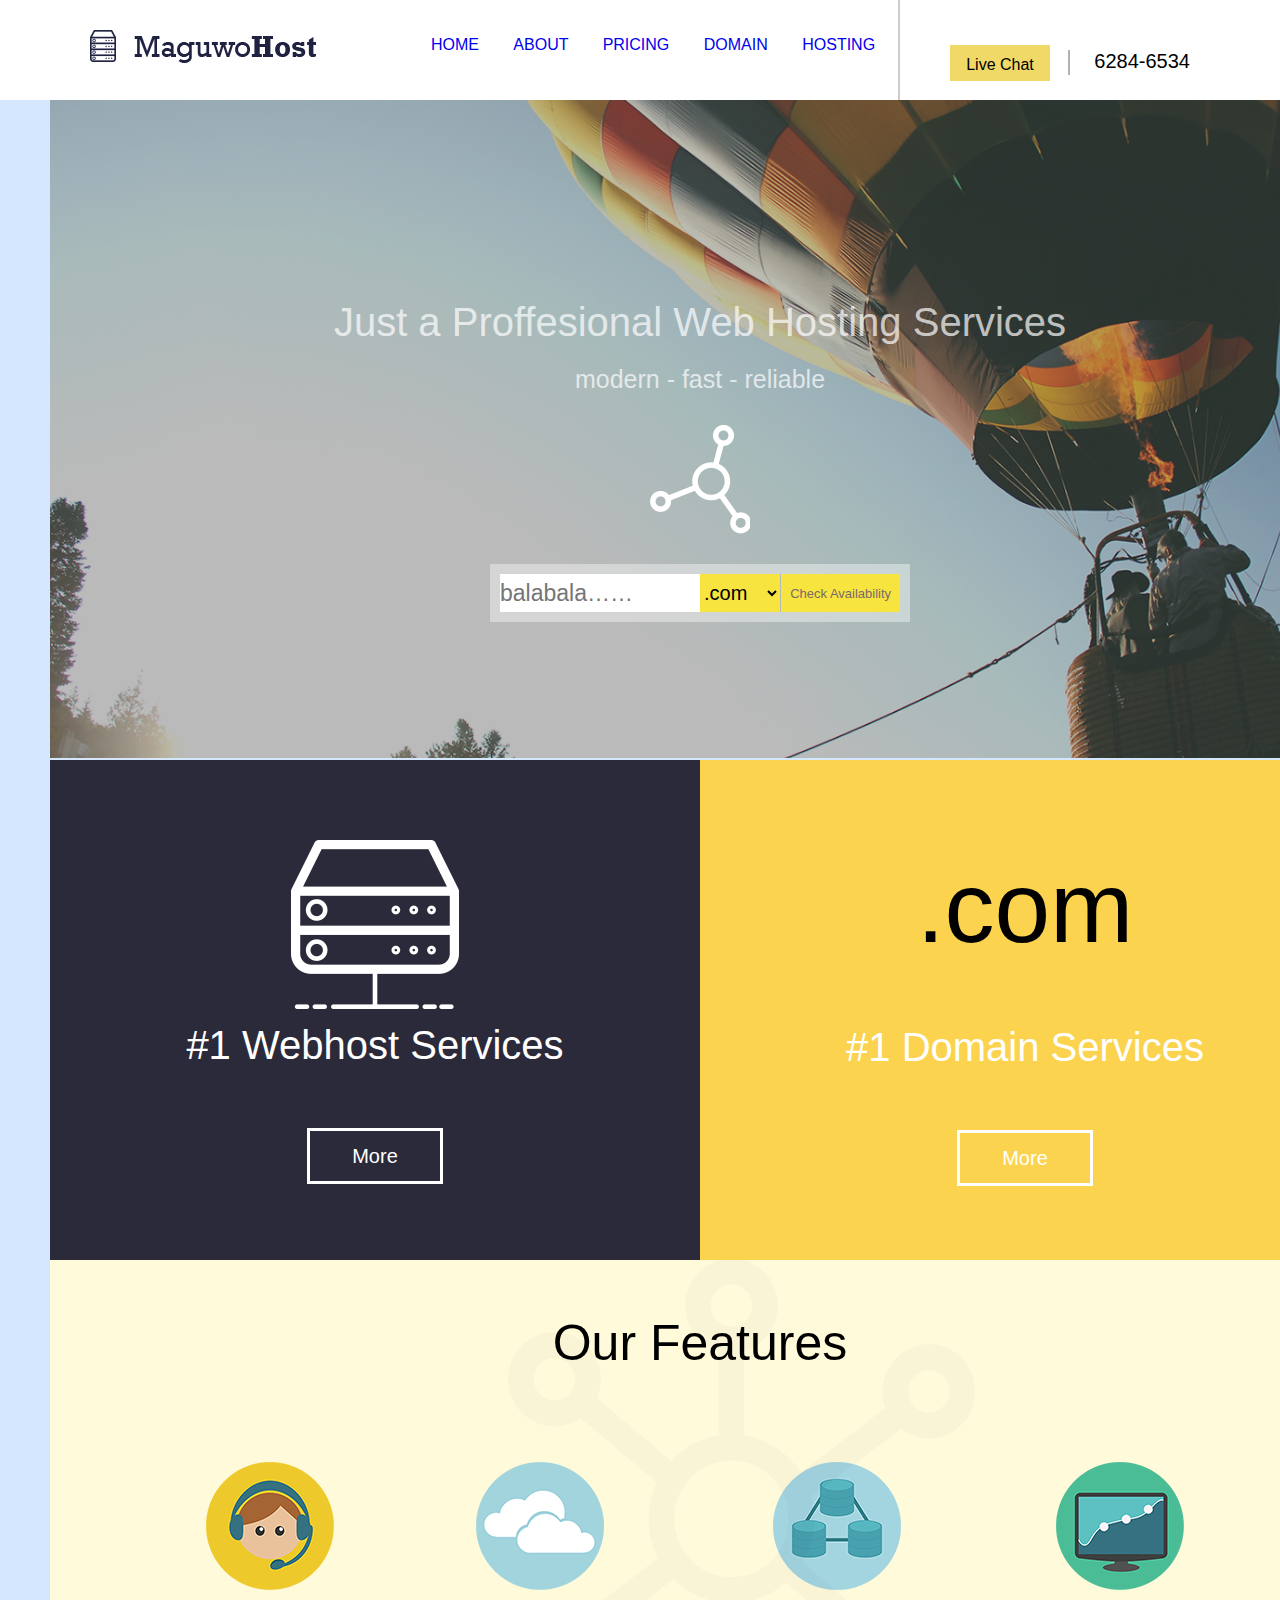
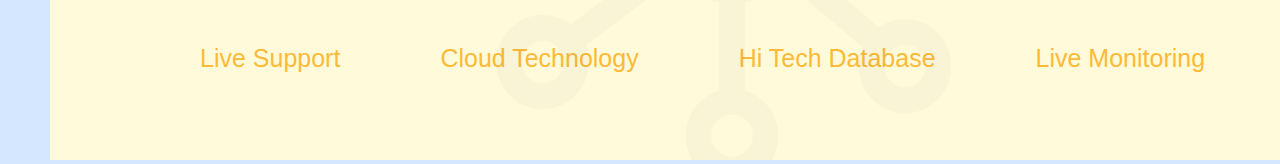
<file: index.html>
<!DOCTYPE html>
<html>

<head>
    <meta charset="UTF-8">
    <meta name="viewport" content="width=device-width, initial-scale=1.0">
    <meta http-equiv="X-UA-Compatible" content="ie=edge">
    <title>maguwohost</title>
    <link rel="stylesheet" type="text/css" href="index.css">
    <link rel="shortcut icon" href="panda.ico">
</head>

<body>
    <div id="nav">
        <div id="length">
            <div id="logo">
                <img src="img/logo.png" alt="logo">
            </div>
            <div id="link">
                <ul id="ul">
                    <li>
                        <a href="#">HOME</a>
                    </li>
                    <li>
                        <a href="#">ABOUT</a>
                    </li>
                    <li>
                        <a href="#">PRICING</a>
                    </li>
                    <li>
                        <a href="#">DOMAIN</a>
                    </li>
                    <li>
                        <a href="#">HOSTING</a>
                    </li>
                </ul>
            </div>
            <div id="tel">6284-6534</div>
            <div id="xian1"></div>
            <div id="live">Live Chat</div>
            <div id="xian2"></div>
        </div>
    </div>
    <div id="container">
        <div id="banner">
            <div id="p1">Just a Proffesional Web Hosting Services</div>
            <div id="p2">modern - fast - reliable</div>
            <div id="share"></div>
            <div id="search">
                <input type="text" id="input" placeholder="balabala……">
                <div id="com">
                    <select name="com" id="xiala">
                        <option value="1">.com</option>
                        <option value="2">.cn</option>
                        <option value="3">.net</option>
                    </select>
                </div>
                <div id="check">Check Availability</div>
            </div>
            <div id="more">
                <div id="more1">
                    <img src="img/services.png" alt="services" style="margin-top:80px;">
                    <div id="p3">#1 Webhost Services</div>
                    <div class="buttons" style="margin:60px auto;">More</div>
                </div>
                <div id="more2">
                    <div id="p4">.com</div>
                    <div id="p5">#1 Domain Services</div>
                    <div class="buttons" style="margin:60px auto;">More</div>
                </div>
            </div>
            <div id="Features">
                <img src="img/Features.png" alt="Features" width="600px;" height="100%">
                <div id="p6">Our Features</div>
                <div id="item">
                    <div id="support">
                        <div>
                            <img src="img/support.png" alt="support">
                        </div>
                        <div class="Ffont">Live Support</div>
                    </div>
                    <div id="cloud">
                        <div>
                            <img src="img/cloud.png" alt="cloud">
                        </div>
                        <div class="Ffont">Cloud Technology</div>
                    </div>
                    <div id="data">
                        <div>
                            <img src="img/data.png" alt="data">
                        </div>
                        <div class="Ffont">Hi Tech Database</div>
                    </div>
                    <div id="monitor">
                        <div>
                            <img src="img/monitor.png" alt="monitor">
                        </div>
                        <div class="Ffont">Live Monitoring</div>
                    </div>
                </div>
            </div>
        </div>
    </div>
</body>

</html>
</file>
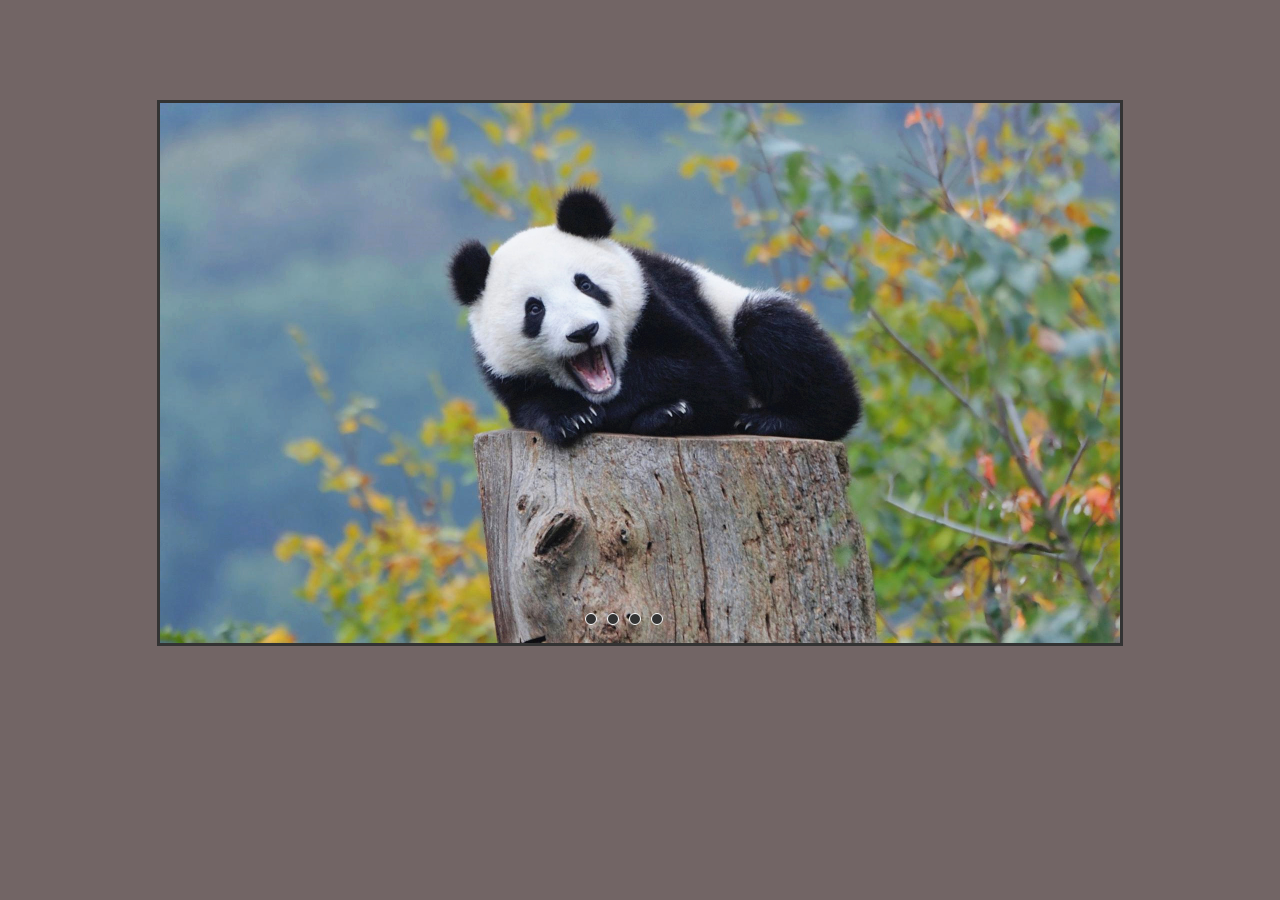
<file: lunbo.html>
<!DOCTYPE html>
<html>

<head>
    <meta charset="utf-8">
    <title>图片轮播</title>
    <link rel="shortcut icon" href="panda.ico">
    <style>
        * {
            margin: 0;
            padding: 0;
            text-decoration: none;
        }

        body {
            background: rgb(114, 101, 101);
        }

        #container {
            width: 960px;
            height: 540px;
            border: 3px solid #333;
            overflow: hidden;
            position: relative;
            margin: 100px auto;
        }

        #list {
            width: 5760px;
            height: 540px;
            position: absolute;
            z-index: 1;
        }

        #list img {
            width: 960px;
            height: 540px;
            float: left;
        }

        #buttons {
            position: absolute;
            height: 10px;
            width: 100px;
            z-index: 2;
            bottom: 20px;
            left: 425px;
        }

        #buttons span {
            cursor: pointer;
            float: left;
            border: 1px solid #fff;
            width: 10px;
            height: 10px;
            border-radius: 50%;
            background: #333;
            margin-right: 10px;
        }

        #buttons .on {
            background: red;
        }

        .arrow {
            cursor: pointer;
            display: none;
            border-radius: 10%;
            line-height: 90px;
            text-align: center;
            font-size: 36px;
            font-weight: bold;
            width: 60px;
            height: 100px;
            position: absolute;
            z-index: 2;
            top: 230px;
            background: rgba(0, 0, 0, 0.3);
            color: rgba(255, 255, 255, 0.6)
        }

        #prev {
            left: 30px;
        }

        #next {
            right: 30px;
        }

        .arrow:hover {
            background: rgba(0, 0, 0, 0.7);
        }

        #container:hover .arrow {
            display: block;
        }
    </style>
    <script>
        window.onload = function () {
            var container = document.getElementById('container');
            var list = document.getElementById('list');
            var buttons = document.getElementById('buttons').getElementsByTagName('span');
            var prev = document.getElementById('prev');
            var next = document.getElementById('next');
            var len = 4;
            var animated = false;
            var interval = 4000;
            var index = 1;
            var timer;

            function animate(offset) {
                if (offset == 0) {
                    return;
                }
                animated = true;
                var time = 300;
                var interval = 2;
                var speed = offset / (time / interval);
                var left = parseInt(list.style.left) + offset;

                var go = function () {
                    if ((speed > 0 && parseInt(list.style.left) < left) || (speed < 0 && parseInt(list.style.left) >
                            left)) {
                        list.style.left = parseInt(list.style.left) + speed + 'px';
                        setTimeout(go, interval);
                    } else {
                        list.style.left = left + 'px';
                        if (left > -320) {
                            list.style.left = -960 * len + 'px';
                        }
                        if (left < (-960 * len)) {
                            list.style.left = '-960px';
                        }
                        animated = false;
                    }
                };
                go();
            }

            function showButton() {
                for (var i = 0; i < buttons.length; i++) {
                    if (buttons[i].className == 'on') {
                        buttons[i].className = ''
                        break;
                    }
                }
                buttons[index - 1].className = 'on';
            }

            next.onclick = function () {
                if (animated) {
                    return;
                }
                if (index == 4) {
                    index = 1;
                } else {
                    index = index + 1;
                }
                animate(-960);
                showButton();
            }
            prev.onclick = function () {
                if (animated) {
                    return;
                }
                if (index == 1) {
                    index = 4;
                } else {
                    index = index - 1;
                }
                animate(960);
                showButton();
            }

            function play() {
                timer = setTimeout(function () {
                    next.onclick();
                    play();
                }, interval);
            }

            function stop() {
                clearTimeout(timer);
            }

            for (var i = 0; i < buttons.length; i++) {
                buttons[i].onclick = function () {
                    if (animated) {
                        return;
                    }
                    if (this.className == 'on') {
                        return;
                    }
                    var myIndex = parseInt(this.getAttribute('index'));
                    var offset = -960 * (myIndex - index);

                    animate(offset);
                    index = myIndex;
                    showButton();
                }
            }

            container.onmouseover = stop;
            container.onmouseout = play;

            play();
        }
    </script>
</head>

<body>
    <div id="container">
        <div id="list" style="left: -960px;">
            <img src="img/4.jpg" alt="1">
            <img src="img/1.jpg" alt="1">
            <img src="img/2.jpg" alt="2">
            <img src="img/3.jpg" alt="3">
            <img src="img/4.jpg" alt="4">
            <img src="img/1.jpg" alt="4">
        </div>
        <div id="buttons">
            <span index="1"></span>
            <span index="2"></span>
            <span index="3"></span>
            <span index="4"></span>
        </div>
        <a href="javascript:;" id="prev" class="arrow">&lt;</a>
        <a href="javascript:;" id="next" class="arrow">&gt;</a>
    </div>
</body>

</html>
</file>
<file: index.css>
* {
    margin: 0;
    padding: 0;
}

body {
    background: rgb(213, 231, 255);
    min-width: 1400px;
    font-family: Helvetica, Tahoma, Arial;
    text-align: center;
}

#nav {
    width: 100%;
    height: 100px;
    background: white;
    position: absolute;
    margin: 0 auto;
}

#length {
    margin: 0 auto;
    height: 100%;
    width: 1100px;
    display: block;
}

#logo {
    margin-top: 30px;
    float: left;
}

ul,
ul li {
    list-style: none;
    display: inline;
}

ul li a {
    text-decoration: none;
}

ul li {
    margin: auto 15px;
    line-height: 90px;
}

ul li a:hover {
    color: orange;
}

#ul {
    width: 500px;
    height: 30px;
    margin-left: -200px;
}

#tel {
    float: right;
    margin-top: -40px;
    font-size: 20px;
}

#xian1 {
    float: right;
    width: 2px;
    height: 25px;
    background: rgba(0, 0, 0, 0.3);
    margin-right: 120px;
    margin-top: -40px;
}

#live {
    width: 100px;
    height: 36px;
    background: rgb(240, 217, 102);
    float: right;
    margin-right: 140px;
    margin-top: -45px;
    line-height: 40px;
    cursor: pointer;
}

#live:hover {
    background: rgb(230, 184, 4);
}

#xian2 {
    float: right;
    width: 2px;
    height: 100%;
    background: rgba(0, 0, 0, 0.2);
    margin-right: 290px;
    margin-top: -90px;
}

#container {
    width: 1300px;
    margin: 0 auto;
    position: relative;
}

#banner {
    width: 100%;
    background: url('img/banner.png');
    background-size: cover;
    height: 658px;
    position: absolute;
    top: 100px;
    z-index: 1;
}

#p1 {
    font-size: 40px;
    color: rgba(255, 255, 255, 0.7);
    margin-top: 200px;
}

#p2 {
    font-size: 25px;
    color: rgba(255, 255, 255, 0.7);
    margin-top: 20px;
}

#share {
    width: 100px;
    height: 110px;
    background: url('img/share.png');
    margin: 30px auto;
    z-index: 2;
}

#search {
    border: 10px solid rgba(255, 255, 255, 0.4);
    width: 400px;
    height: 38px;
    margin: 0 auto;
}

#input {
    float: left;
    height: 100%;
    width: 50%;
    font-size: 23px;
    border: none;
}

#com {
    float: left;
    height: 100%;
    width: 20%;
}

#xiala {
    height: 100%;
    width: 100%;
    background: rgb(247, 228, 63);
    font-size: 20px;
    border: none;
    cursor: pointer;
}

#check {
    float: right;
    height: 100%;
    width: 29.7%;
    background: rgb(247, 228, 63);
    font-size: 13px;
    line-height: 40px;
    color: rgb(122, 105, 105);
    cursor: pointer;
}

#more {
    width: 100%;
    height: 500px;
    position: absolute;
    top: 660px;
    background: black;
}

#more1 {
    float: left;
    width: 50%;
    height: 100%;
    background: rgb(43, 42, 58);
}

#p3 {
    color: #fff;
    font-size: 40px;
    margin-top: 10px;
}

.buttons {
    width: 130px;
    height: 50px;
    border: 3px solid #fff;
    color: white;
    font-size: 20px;
    line-height: 50px;
    cursor: pointer;
}

.buttons:hover {
    background: rgb(255, 166, 0);
}

#more2 {
    float: right;
    width: 50%;
    height: 100%;
    background: rgb(252, 211, 78);
}

#p4 {
    font-size: 100px;
    margin-top: 90px;
}

#p5 {
    color: #fff;
    font-size: 40px;
    margin-top: 60px;
}

#Features {
    background: rgb(255, 251, 218);
    width: 100%;
    height: 500px;
    position: absolute;
    top: 1160px;
}

#p6 {
    font-size: 50px;
    margin-top: -450px;
}

#item {
    width: 80%;
    height: 200px;
    margin: 90px auto;
}

#support {
    float: left;
    margin-left: 20px;
}

.Ffont {
    margin-top: 50px;
    color: rgb(252, 186, 55);
    font-size: 25px;
}

#cloud {
    float: left;
    margin-left: 100px;
}

#data {
    float: left;
    margin-left: 100px;
}

#monitor {
    float: left;
    margin-left: 100px;
}
</file>
